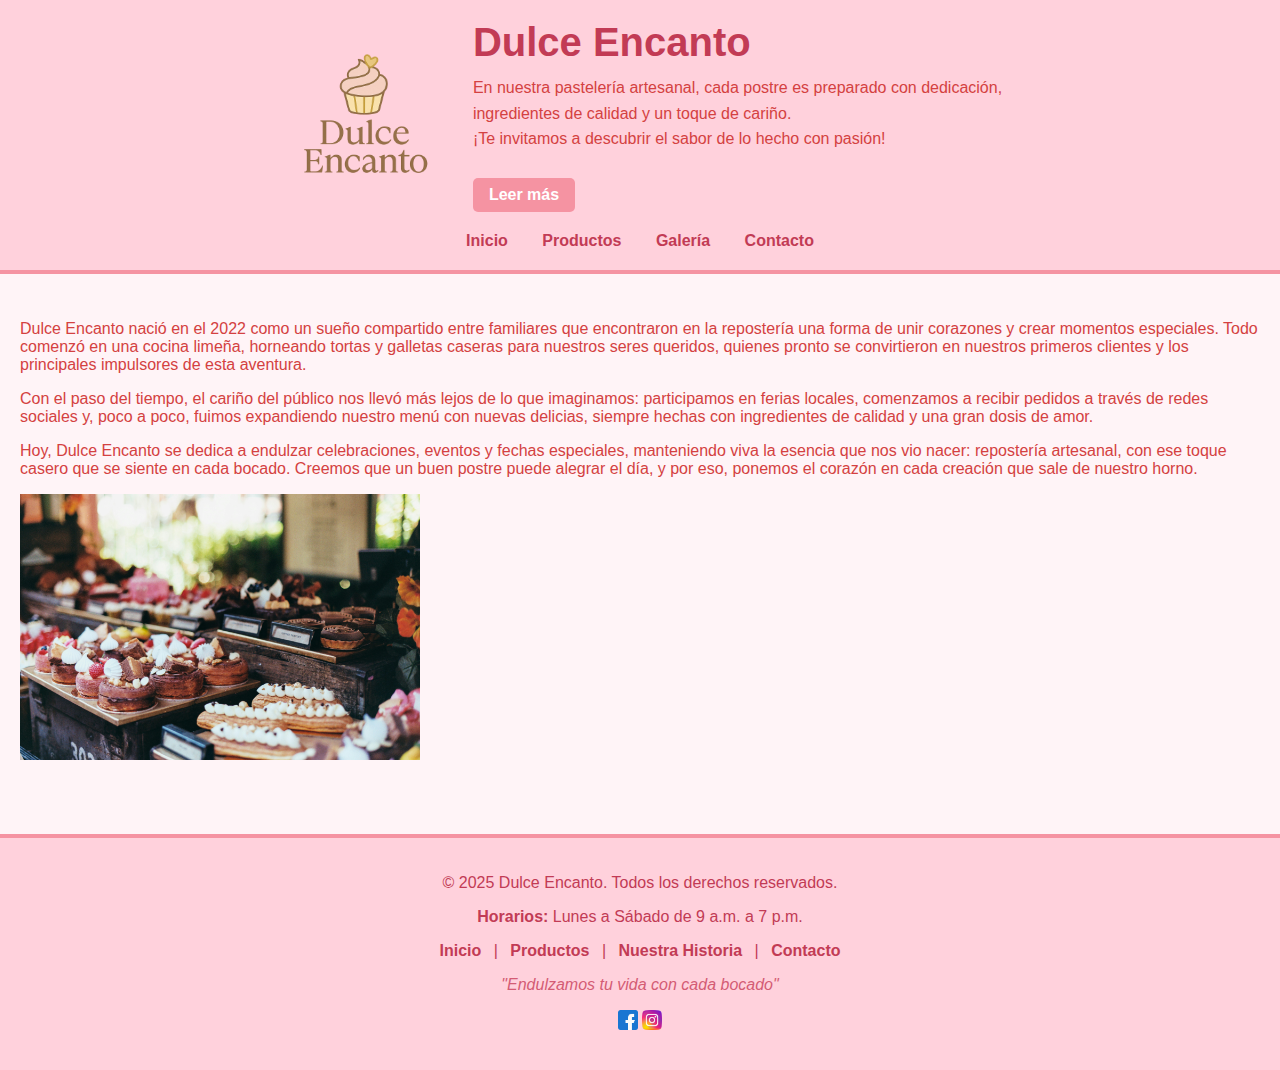
<file: historia.html>
<!DOCTYPE html>
<html lang="es">
<head>
  <meta charset="UTF-8">
  <title>Nuestra Historia - Dulce Encanto</title>
  <link rel="icon" href="img/favicon.ico" type="image/x-icon">
  <link rel="stylesheet" href="estilos.css">
</head>
<body>

  <header>
  <div class="top-header">
    <img src="img/logo-dulce-encanto.png" alt="Logo Dulce Encanto" class="logo">
    <div class="titulo-descripcion">
      <h1>Dulce Encanto</h1>
      <p>
        En nuestra pastelería artesanal, cada postre es preparado con dedicación,<br>
        ingredientes de calidad y un toque de cariño. <br>
        ¡Te invitamos a descubrir el sabor de lo hecho con pasión!
      </p>
      <a href="historia.html" class="boton-link">Leer más</a>
    </div>
  </div>

  <nav class="barra-nav">
    <a href="index.html">Inicio</a>
    <a href="productos.html">Productos</a>
    <a href="#galeria">Galería</a>
    <a href="index.html#contacto">Contacto</a>
  </nav>
</header>

  <main>
    <section>
      <p>Dulce Encanto nació en el 2022 como un sueño compartido entre familiares que encontraron en la repostería una forma 
        de unir corazones y crear momentos especiales. Todo comenzó en una cocina limeña, horneando tortas y galletas caseras 
        para nuestros seres queridos, quienes pronto se convirtieron en nuestros primeros clientes y los principales impulsores 
        de esta aventura.</p>
      <p>Con el paso del tiempo, el cariño del público nos llevó más lejos de lo que imaginamos: participamos en ferias locales, 
        comenzamos a recibir pedidos a través de redes sociales y, poco a poco, fuimos expandiendo nuestro menú con nuevas delicias, 
        siempre hechas con ingredientes de calidad y una gran dosis de amor.</p>
      <p>Hoy, Dulce Encanto se dedica a endulzar celebraciones, eventos y fechas especiales, manteniendo viva la esencia que nos vio 
        nacer: repostería artesanal, con ese toque casero que se siente en cada bocado. Creemos que un buen postre puede alegrar el día, 
        y por eso, ponemos el corazón en cada creación que sale de nuestro horno.</p>
      <img src="img/historia.jpg" alt="Nuestra primera feria" width="400">
    </section>
  </main>

  <footer>
  <p>&copy; 2025 Dulce Encanto. Todos los derechos reservados.</p>
  <p><strong>Horarios:</strong> Lunes a Sábado de 9 a.m. a 7 p.m.</p>
  <div class="enlaces-footer">
    <a href="index.html">Inicio</a> |
    <a href="productos.html">Productos</a> |
    <a href="historia.html">Nuestra Historia</a> |
    <a href="index.html#contacto">Contacto</a>
  </div>
  <p><em>"Endulzamos tu vida con cada bocado"</em></p>
  <p>
    <a href="https://facebook.com/dulceencanto" target="_blank">
      <img src="img/face.png" width="20" alt="Facebook">
    </a>
    <a href="https://instagram.com/dulceencanto" target="_blank">
      <img src="img/insta.png" width="20" alt="Instagram">
    </a>
  </p>
</footer>


</body>
</html>
</file>
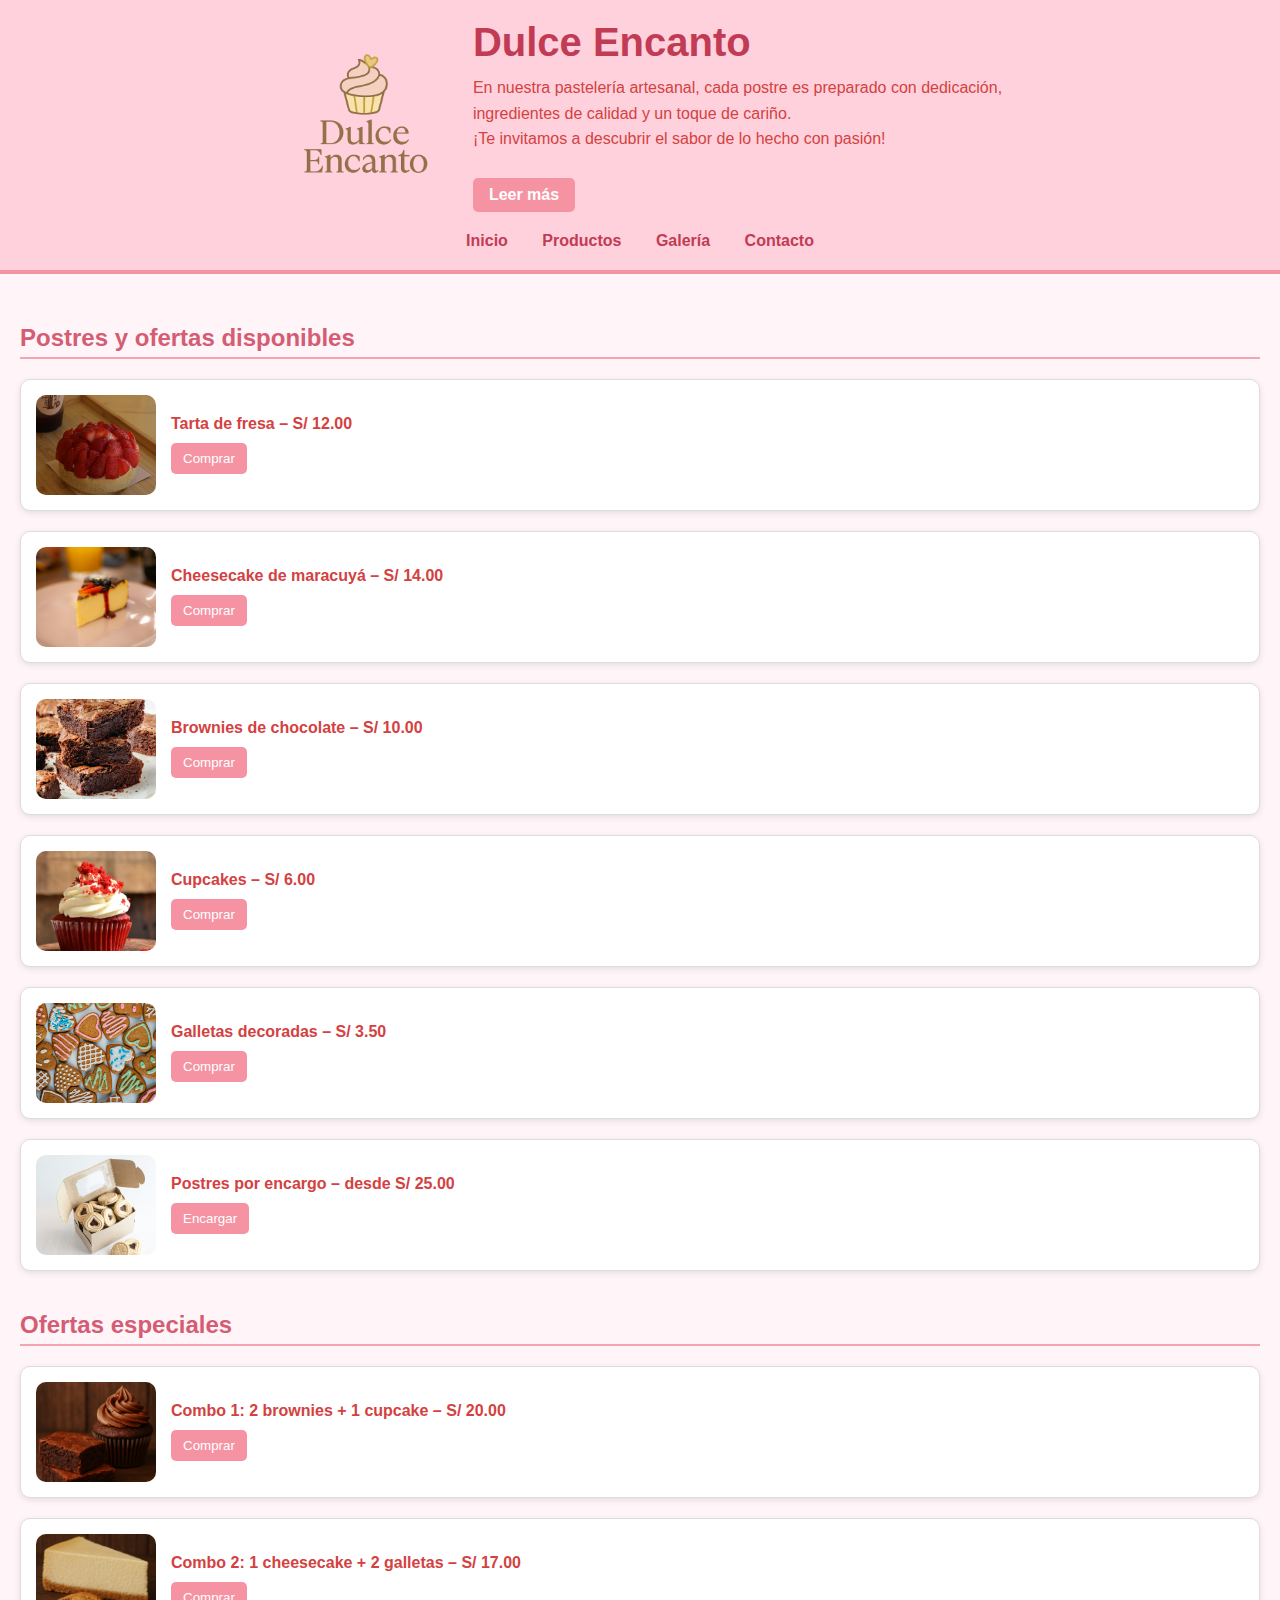
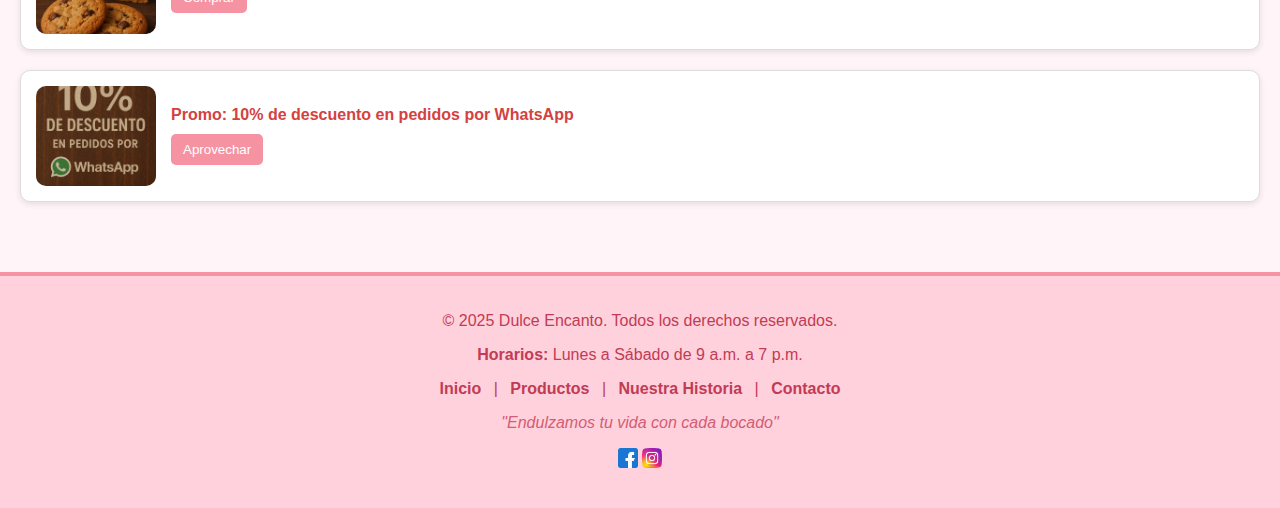
<file: productos.html>
<!DOCTYPE html>
<html lang="es">
<head>
  <meta charset="UTF-8">
  <title>Productos - Dulce Encanto</title>
  <link rel="icon" href="img/favicon.ico" type="image/x-icon">
  <link rel="stylesheet" href="estilos.css">
</head>
<body>

  <header>
  <div class="top-header">
    <img src="img/logo-dulce-encanto.png" alt="Logo Dulce Encanto" class="logo">
    <div class="titulo-descripcion">
      <h1>Dulce Encanto</h1>
      <p>
        En nuestra pastelería artesanal, cada postre es preparado con dedicación,<br>
        ingredientes de calidad y un toque de cariño. <br>
        ¡Te invitamos a descubrir el sabor de lo hecho con pasión!
      </p>
      <a href="historia.html" class="boton-link">Leer más</a>
    </div>
  </div>

  <nav class="barra-nav">
    <a href="index.html">Inicio</a>
    <a href="productos.html">Productos</a>
    <a href="index.html#galeria">Galería</a>
    <a href="index.html#contacto">Contacto</a>
  </nav>
</header>
  <main>

    <section>
      <h2>Postres y ofertas disponibles</h2>

      <div class="producto">
        <img src="img/tarta_fresa.jpg" alt="Tarta de fresa">
        <div>
          <strong>Tarta de fresa – S/ 12.00</strong><br>
          <a href="https://wa.me/51986252243?text=Hola,%20quiero%20una%20Tarta%20de%20fresa%20de%20Dulce%20Encanto" target="_blank">
            <button>Comprar</button>
          </a>
        </div>
      </div>

      <div class="producto">
        <img src="img/cheesecake_maracuya.jpg" alt="Cheesecake de maracuyá">
        <div>
          <strong>Cheesecake de maracuyá – S/ 14.00</strong><br>
          <a href="https://wa.me/51986252243?text=Hola,%20quiero%20un%20Cheesecake%20de%20maracuyá" target="_blank">
            <button>Comprar</button>
          </a>
        </div>
      </div>

      <div class="producto">
        <img src="img/brownies_choco.jpg" alt="Brownies">
        <div>
          <strong>Brownies de chocolate – S/ 10.00</strong><br>
          <a href="https://wa.me/51986252243?text=Hola,%20quiero%20Brownies%20de%20chocolate" target="_blank">
            <button>Comprar</button>
          </a>
        </div>
      </div>

      <div class="producto">
        <img src="img/cupcake.jpg" alt="Cupcakes">
        <div>
          <strong>Cupcakes – S/ 6.00</strong><br>
          <a href="https://wa.me/51986252243?text=Hola,%20quiero%20Cupcakes" target="_blank">
            <button>Comprar</button>
          </a>
        </div>
      </div>

      <div class="producto">
        <img src="img/galletas_decoradas.jpg" alt="Galletas decoradas">
        <div>
          <strong>Galletas decoradas – S/ 3.50</strong><br>
          <a href="https://wa.me/51986252243?text=Hola,%20quiero%20galletas%20decoradas" target="_blank">
            <button>Comprar</button>
          </a>
        </div>
      </div>

      <div class="producto">
        <img src="img/encargo.jpg" alt="Postre personalizado">
        <div>
          <strong>Postres por encargo – desde S/ 25.00</strong><br>
          <a href="https://wa.me/51986252243?text=Hola,%20quiero%20hacer%20un%20pedido%20personalizado%20en%20Dulce%20Encanto" target="_blank">
            <button>Encargar</button>
          </a>
        </div>
      </div>
    </section>

    <section>
      <h2>Ofertas especiales</h2>

      <div class="producto">
        <img src="img/combo1.png" alt="Combo 1">
        <div>
          <strong>Combo 1: 2 brownies + 1 cupcake – S/ 20.00</strong><br>
          <a href="https://wa.me/51986252243?text=Hola,%20quiero%20el%20Combo%201%20de%20oferta" target="_blank">
            <button>Comprar</button>
          </a>
        </div>
      </div>

      <div class="producto">
        <img src="img/combo2.png" alt="Combo 2">
        <div>
          <strong>Combo 2: 1 cheesecake + 2 galletas – S/ 17.00</strong><br>
          <a href="https://wa.me/51986252243?text=Hola,%20quiero%20el%20Combo%202%20de%20oferta" target="_blank">
            <button>Comprar</button>
          </a>
        </div>
      </div>

      <div class="producto">
        <img src="img/promo.png" alt="Promo descuento">
        <div>
          <strong>Promo: 10% de descuento en pedidos por WhatsApp</strong><br>
          <a href="https://wa.me/51986252243?text=Hola,%20quiero%20aprovechar%20la%20promo%20del%2010%%20de%20descuento" target="_blank">
            <button>Aprovechar</button>
          </a>
        </div>
      </div>

    </section>

  </main>

  <footer>
  <p>&copy; 2025 Dulce Encanto. Todos los derechos reservados.</p>
  <p><strong>Horarios:</strong> Lunes a Sábado de 9 a.m. a 7 p.m.</p>
  <div class="enlaces-footer">
    <a href="index.html">Inicio</a> |
    <a href="productos.html">Productos</a> |
    <a href="historia.html">Nuestra Historia</a> |
    <a href="index.html#contacto">Contacto</a>
  </div>
  <p><em>"Endulzamos tu vida con cada bocado"</em></p>
  <p>
    <a href="https://facebook.com/dulceencanto" target="_blank">
      <img src="img/face.png" width="20" alt="Facebook">
    </a>
    <a href="https://instagram.com/dulceencanto" target="_blank">
      <img src="img/insta.png" width="20" alt="Instagram">
    </a>
  </p>
</footer>
</body>
</html>
</file>
<file: estilos.css>
/* ---- Estilo general ---- */
body {
  font-family: Arial, sans-serif;
  margin: 0;
  padding: 0;
  background-color: #fff4f7;
  color: #d44141;
}

/* ---- Estilos generales para enlaces ---- */
a {
  color: #c23b55;
  text-decoration: none;
  font-weight: bold;
}

a:hover {
  text-decoration: underline;
}

/* ---- Botón tipo enlace "Leer más" ---- */
.boton-link {
  display: inline-block;
  background-color: #f593a2;
  color: white;
  padding: 8px 16px;
  border-radius: 5px;
  transition: background-color 0.3s;
  margin-top: 10px;
}

.boton-link:hover {
  background-color: #e07b8d;
  text-decoration: none;
}

/* ------- Encabezado ------- */
header {
  background-color: #ffd1dc;
  padding: 20px;
  text-align: center;
  border-bottom: 4px solid #f593a2;
}

/* ---- Header con logo y descripción ---- */
.top-header {
  display: flex;
  align-items: center;
  justify-content: center;
  gap: 20px;
  flex-wrap: wrap;
  text-align: left;
}

.logo {
  width: 175px;
  height: auto;
}

.titulo-descripcion {
  max-width: 600px;
}

.titulo-descripcion h1 {
  margin: 0;
  font-size: 2.5em;
  color: #c23b55;
}

.titulo-descripcion p {
  line-height: 1.6;
  margin-top: 10px;
}

/* ---- Barra de navegación ---- */
.barra-nav {
  margin-top: 20px;
}

.barra-nav a {
  margin: 0 15px;
  font-weight: bold;
  color: #c23b55;
  text-decoration: none;
  transition: color 0.3s;
}

.barra-nav a:hover {
  color: #a22d2d;
}

/* ------- Secciones generales ------- */
main {
  padding: 30px 20px;
}

section {
  margin-bottom: 40px;
}

h2 {
  color: #d45c74;
  border-bottom: 2px solid #f5a3b0;
  padding-bottom: 5px;
  margin-bottom: 20px;
}

/* ------- Galería de imágenes ------- */
#galeria {
  margin-bottom: 40px;
}

.galeria-cinta {
  display: flex;
  overflow-x: auto;
  gap: 15px;
  padding-bottom: 10px;
  scroll-snap-type: x mandatory;
  -webkit-overflow-scrolling: touch;
}

.galeria-cinta img {
  flex: 0 0 auto;
  width: 220px;
  height: 150px;
  border-radius: 10px;
  object-fit: cover;
  scroll-snap-align: center;
  box-shadow: 0 2px 6px rgba(0, 0, 0, 0.1);
  transition: transform 0.3s ease;
}

.galeria-cinta img:hover {
  transform: scale(1.05);
}

/* ------- Productos / Ofertas estilo tarjeta ------- */
.producto {
  border: 1px solid #ddd;
  background-color: #fff;
  padding: 15px;
  margin-bottom: 20px;
  display: flex;
  align-items: center;
  gap: 15px;
  border-radius: 10px;
  box-shadow: 0 2px 6px rgba(0, 0, 0, 0.1);
}

.producto img {
  width: 120px;
  height: 100px;
  object-fit: cover;
  border-radius: 10px;
}

/* ------- Botones ------- */
button {
  margin-top: 10px;
  padding: 8px 12px;
  background-color: #f593a2;
  border: none;
  color: white;
  border-radius: 5px;
  cursor: pointer;
  transition: background-color 0.3s;
}

button:hover {
  background-color: #e07b8d;
}

/* ------- Formulario de contacto ------- */
#suscripcion {
  background-color: #ffeef3;
  padding: 20px;
  border-radius: 10px;
  max-width: 400px;
  margin: 0 auto 40px;
  text-align: center;
}

#suscripcion input {
  width: 100%;
  padding: 10px;
  margin-bottom: 10px;
  border-radius: 6px;
  border: 1px solid #ccc;
}

/* ------- Testimonios ------- */
#testimonios {
  background-color: #fff0f5;
  padding: 20px;
  border-radius: 10px;
}

.testimonio {
  display: flex;
  align-items: center;
  gap: 15px;
  margin-bottom: 20px;
}

.testimonio img {
  width: 60px;
  height: 60px;
  border-radius: 50%;
  object-fit: cover;
  border: 2px solid #f593a2;
}

/* ------- Pie de página ------- */
footer {
  text-align: center;
  padding: 20px;
  background-color: #ffd1dc;
  color: #c23b55;
  border-top: 4px solid #f593a2;
}

.enlaces-footer a {
  margin: 0 8px;
  color: #c23b55;
  font-weight: bold;
  text-decoration: none;
}

.enlaces-footer a:hover {
  text-decoration: underline;
  color: #a22d2d;
}

footer em {
  display: block;
  margin-top: 10px;
  font-style: italic;
  color: #d45c74;
}

/* ------- Responsive ------- */
@media (max-width: 768px) {
  .top-header {
    flex-direction: column;
    text-align: center;
  }

  .logo {
    width: 130px;
  }

  .titulo-descripcion h1 {
    font-size: 2em;
  }

  .barra-nav {
    display: flex;
    flex-direction: column;
    align-items: center;
    gap: 10px;
  }

  .producto {
    flex-direction: column;
    text-align: center;
  }

  .producto img {
    width: 100%;
    max-width: 250px;
    height: auto;
  }

  #suscripcion {
    width: 90%;
    padding: 15px;
  }

  iframe {
    height: 200px;
  }

  .testimonio {
    flex-direction: column;
    text-align: center;
  }

  .testimonio img {
    margin-bottom: 10px;
  }

  footer .enlaces-footer {
    display: flex;
    flex-direction: column;
    gap: 5px;
    margin-top: 10px;
  }

  #galeria img {
    max-width: 100%;
    height: auto;
  }
}
</file>
